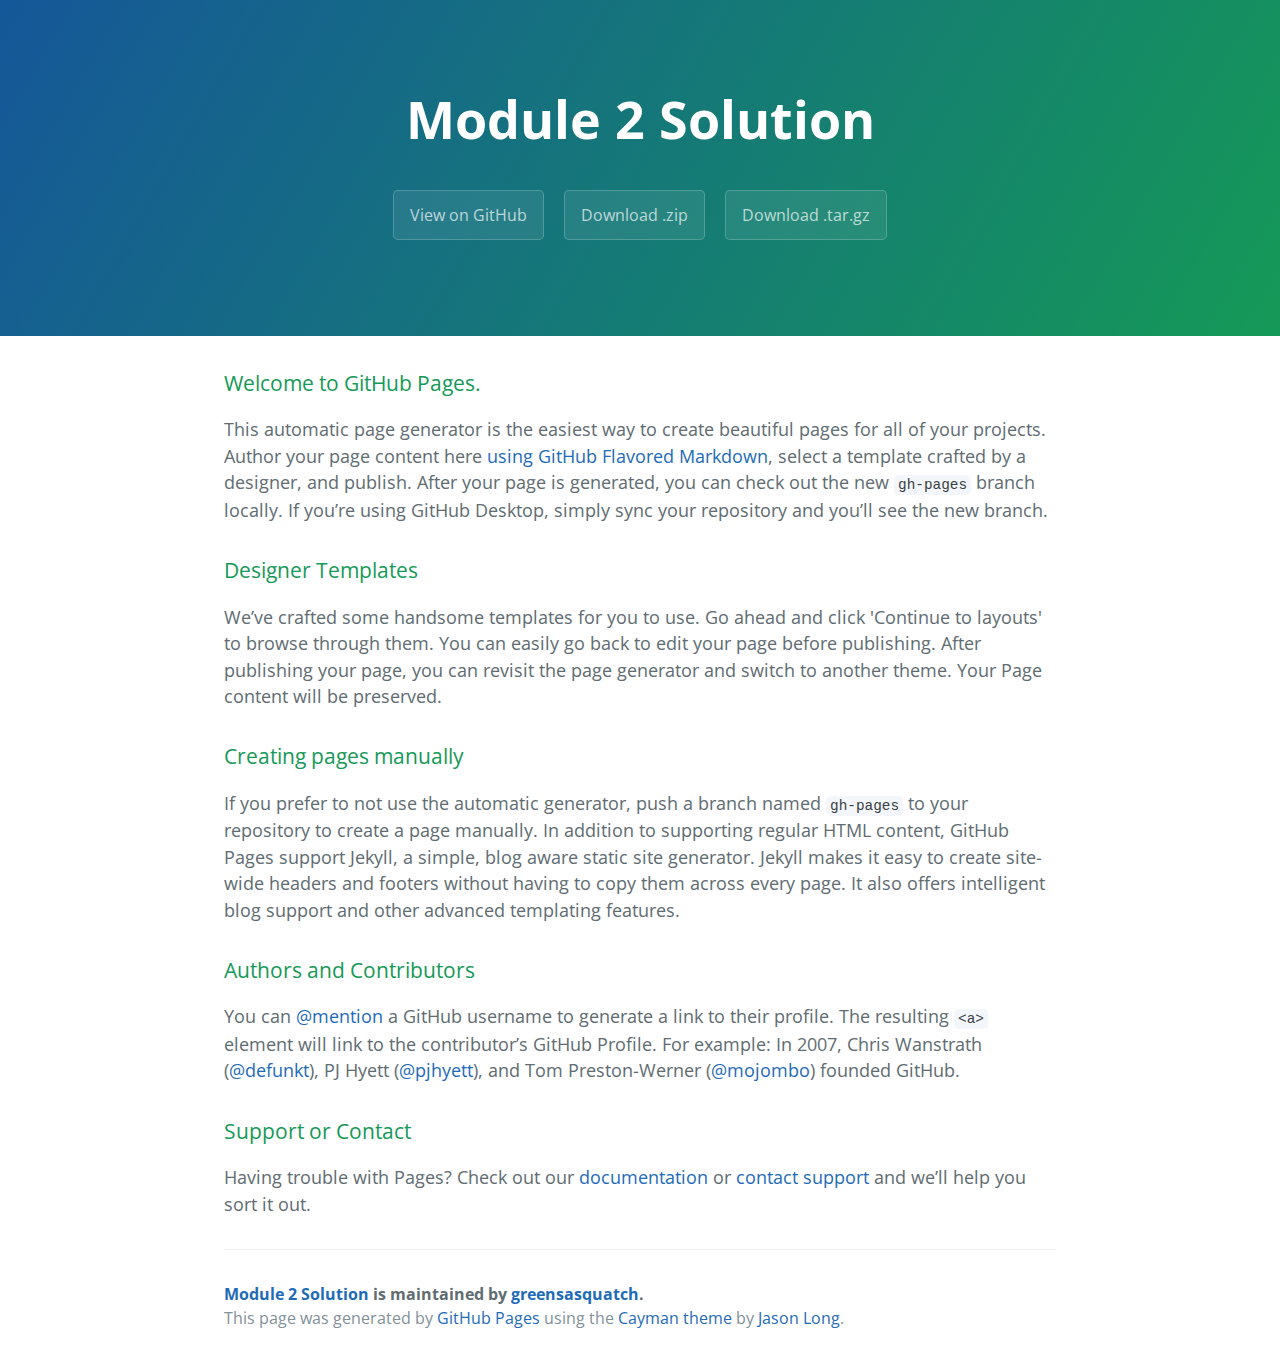
<file: index.html>
<!DOCTYPE html>
<html lang="en-us">
  <head>
    <meta charset="UTF-8">
    <title>Module 2 Solution by greensasquatch</title>
    <meta name="viewport" content="width=device-width, initial-scale=1">
    <link rel="stylesheet" type="text/css" href="stylesheets/normalize.css" media="screen">
    <link href='https://fonts.googleapis.com/css?family=Open+Sans:400,700' rel='stylesheet' type='text/css'>
    <link rel="stylesheet" type="text/css" href="stylesheets/stylesheet.css" media="screen">
    <link rel="stylesheet" type="text/css" href="stylesheets/github-light.css" media="screen">
  </head>
  <body>
    <section class="page-header">
      <h1 class="project-name">Module 2 Solution</h1>
      <h2 class="project-tagline"></h2>
      <a href="https://github.com/greensasquatch/html_assign" class="btn">View on GitHub</a>
      <a href="https://github.com/greensasquatch/html_assign/zipball/master" class="btn">Download .zip</a>
      <a href="https://github.com/greensasquatch/html_assign/tarball/master" class="btn">Download .tar.gz</a>
    </section>

    <section class="main-content">
      <h3>
<a id="welcome-to-github-pages" class="anchor" href="#welcome-to-github-pages" aria-hidden="true"><span aria-hidden="true" class="octicon octicon-link"></span></a>Welcome to GitHub Pages.</h3>

<p>This automatic page generator is the easiest way to create beautiful pages for all of your projects. Author your page content here <a href="https://guides.github.com/features/mastering-markdown/">using GitHub Flavored Markdown</a>, select a template crafted by a designer, and publish. After your page is generated, you can check out the new <code>gh-pages</code> branch locally. If you’re using GitHub Desktop, simply sync your repository and you’ll see the new branch.</p>

<h3>
<a id="designer-templates" class="anchor" href="#designer-templates" aria-hidden="true"><span aria-hidden="true" class="octicon octicon-link"></span></a>Designer Templates</h3>

<p>We’ve crafted some handsome templates for you to use. Go ahead and click 'Continue to layouts' to browse through them. You can easily go back to edit your page before publishing. After publishing your page, you can revisit the page generator and switch to another theme. Your Page content will be preserved.</p>

<h3>
<a id="creating-pages-manually" class="anchor" href="#creating-pages-manually" aria-hidden="true"><span aria-hidden="true" class="octicon octicon-link"></span></a>Creating pages manually</h3>

<p>If you prefer to not use the automatic generator, push a branch named <code>gh-pages</code> to your repository to create a page manually. In addition to supporting regular HTML content, GitHub Pages support Jekyll, a simple, blog aware static site generator. Jekyll makes it easy to create site-wide headers and footers without having to copy them across every page. It also offers intelligent blog support and other advanced templating features.</p>

<h3>
<a id="authors-and-contributors" class="anchor" href="#authors-and-contributors" aria-hidden="true"><span aria-hidden="true" class="octicon octicon-link"></span></a>Authors and Contributors</h3>

<p>You can <a href="https://help.github.com/articles/basic-writing-and-formatting-syntax/#mentioning-users-and-teams" class="user-mention">@mention</a> a GitHub username to generate a link to their profile. The resulting <code>&lt;a&gt;</code> element will link to the contributor’s GitHub Profile. For example: In 2007, Chris Wanstrath (<a href="https://github.com/defunkt" class="user-mention">@defunkt</a>), PJ Hyett (<a href="https://github.com/pjhyett" class="user-mention">@pjhyett</a>), and Tom Preston-Werner (<a href="https://github.com/mojombo" class="user-mention">@mojombo</a>) founded GitHub.</p>

<h3>
<a id="support-or-contact" class="anchor" href="#support-or-contact" aria-hidden="true"><span aria-hidden="true" class="octicon octicon-link"></span></a>Support or Contact</h3>

<p>Having trouble with Pages? Check out our <a href="https://help.github.com/pages">documentation</a> or <a href="https://github.com/contact">contact support</a> and we’ll help you sort it out.</p>

      <footer class="site-footer">
        <span class="site-footer-owner"><a href="https://github.com/greensasquatch/html_assign">Module 2 Solution</a> is maintained by <a href="https://github.com/greensasquatch">greensasquatch</a>.</span>

        <span class="site-footer-credits">This page was generated by <a href="https://pages.github.com">GitHub Pages</a> using the <a href="https://github.com/jasonlong/cayman-theme">Cayman theme</a> by <a href="https://twitter.com/jasonlong">Jason Long</a>.</span>
      </footer>

    </section>

  
  </body>
</html>
</file>
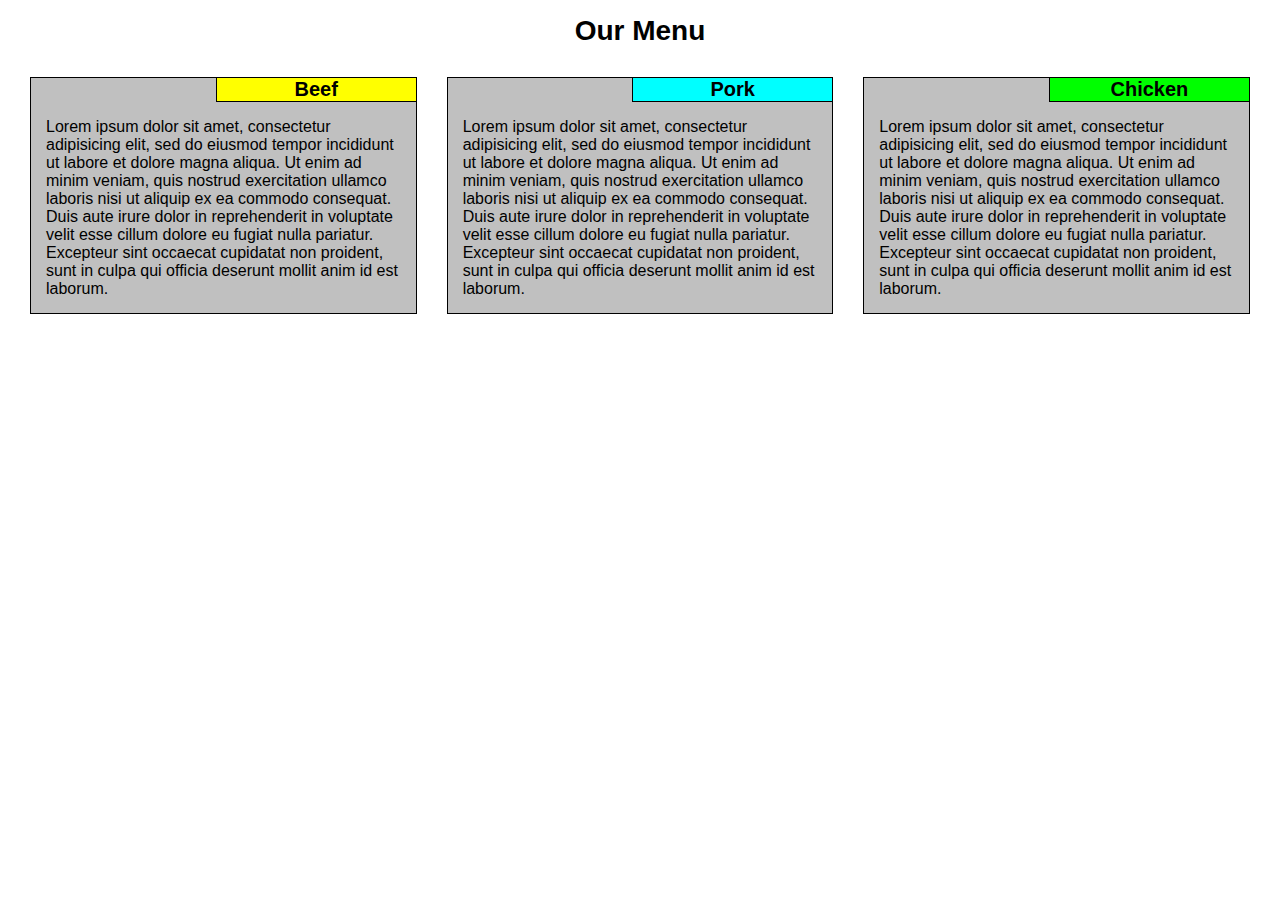
<file: assign2/index.html>
<!DOCTYPE html>
<html>
<head>
<meta charset="utf-8">
<meta name="viewport" content="width=device-width, initial-scale=1">
<title>Assignment # 2</title>
<link rel="stylesheet" href="css/style.css">
</head>
<body>
<h1>Our Menu</h1>

<div class="row">

  <div class="col-lg-4 col-md-6 col-sm-12">
  <div class="section">
    <h2 id="beef">Beef</h2>
    <p>Lorem ipsum dolor sit amet, consectetur adipisicing elit, sed do eiusmod
  tempor incididunt ut labore et dolore magna aliqua. Ut enim ad minim veniam,
  quis nostrud exercitation ullamco laboris nisi ut aliquip ex ea commodo
  consequat. Duis aute irure dolor in reprehenderit in voluptate velit esse
  cillum dolore eu fugiat nulla pariatur. Excepteur sint occaecat cupidatat non
  proident, sunt in culpa qui officia deserunt mollit anim id est laborum.</p></div></div>
  <div class="col-lg-4 col-md-6 col-sm-12">
  <div class="section">
    <h2 id="pork">Pork</h2>
    <p>Lorem ipsum dolor sit amet, consectetur adipisicing elit, sed do eiusmod
  tempor incididunt ut labore et dolore magna aliqua. Ut enim ad minim veniam,
  quis nostrud exercitation ullamco laboris nisi ut aliquip ex ea commodo
  consequat. Duis aute irure dolor in reprehenderit in voluptate velit esse
  cillum dolore eu fugiat nulla pariatur. Excepteur sint occaecat cupidatat non
  proident, sunt in culpa qui officia deserunt mollit anim id est laborum.</p></div></div>
  <div class="col-lg-4 col-md-12 col-sm-12">
  <div class="section">
    <h2 id="chicken">Chicken</h2>
    <p>Lorem ipsum dolor sit amet, consectetur adipisicing elit, sed do eiusmod
  tempor incididunt ut labore et dolore magna aliqua. Ut enim ad minim veniam,
  quis nostrud exercitation ullamco laboris nisi ut aliquip ex ea commodo
  consequat. Duis aute irure dolor in reprehenderit in voluptate velit esse
  cillum dolore eu fugiat nulla pariatur. Excepteur sint occaecat cupidatat non
  proident, sunt in culpa qui officia deserunt mollit anim id est laborum.</p></div></div>
</div>

</body>
</html>
</file>
<file: stylesheets/stylesheet.css>
* {
  box-sizing: border-box; }

body {
  padding: 0;
  margin: 0;
  font-family: "Open Sans", "Helvetica Neue", Helvetica, Arial, sans-serif;
  font-size: 16px;
  line-height: 1.5;
  color: #606c71; }

a {
  color: #1e6bb8;
  text-decoration: none; }
  a:hover {
    text-decoration: underline; }

.btn {
  display: inline-block;
  margin-bottom: 1rem;
  color: rgba(255, 255, 255, 0.7);
  background-color: rgba(255, 255, 255, 0.08);
  border-color: rgba(255, 255, 255, 0.2);
  border-style: solid;
  border-width: 1px;
  border-radius: 0.3rem;
  transition: color 0.2s, background-color 0.2s, border-color 0.2s; }
  .btn + .btn {
    margin-left: 1rem; }

.btn:hover {
  color: rgba(255, 255, 255, 0.8);
  text-decoration: none;
  background-color: rgba(255, 255, 255, 0.2);
  border-color: rgba(255, 255, 255, 0.3); }

@media screen and (min-width: 64em) {
  .btn {
    padding: 0.75rem 1rem; } }

@media screen and (min-width: 42em) and (max-width: 64em) {
  .btn {
    padding: 0.6rem 0.9rem;
    font-size: 0.9rem; } }

@media screen and (max-width: 42em) {
  .btn {
    display: block;
    width: 100%;
    padding: 0.75rem;
    font-size: 0.9rem; }
    .btn + .btn {
      margin-top: 1rem;
      margin-left: 0; } }

.page-header {
  color: #fff;
  text-align: center;
  background-color: #159957;
  background-image: linear-gradient(120deg, #155799, #159957); }

@media screen and (min-width: 64em) {
  .page-header {
    padding: 5rem 6rem; } }

@media screen and (min-width: 42em) and (max-width: 64em) {
  .page-header {
    padding: 3rem 4rem; } }

@media screen and (max-width: 42em) {
  .page-header {
    padding: 2rem 1rem; } }

.project-name {
  margin-top: 0;
  margin-bottom: 0.1rem; }

@media screen and (min-width: 64em) {
  .project-name {
    font-size: 3.25rem; } }

@media screen and (min-width: 42em) and (max-width: 64em) {
  .project-name {
    font-size: 2.25rem; } }

@media screen and (max-width: 42em) {
  .project-name {
    font-size: 1.75rem; } }

.project-tagline {
  margin-bottom: 2rem;
  font-weight: normal;
  opacity: 0.7; }

@media screen and (min-width: 64em) {
  .project-tagline {
    font-size: 1.25rem; } }

@media screen and (min-width: 42em) and (max-width: 64em) {
  .project-tagline {
    font-size: 1.15rem; } }

@media screen and (max-width: 42em) {
  .project-tagline {
    font-size: 1rem; } }

.main-content :first-child {
  margin-top: 0; }
.main-content img {
  max-width: 100%; }
.main-content h1, .main-content h2, .main-content h3, .main-content h4, .main-content h5, .main-content h6 {
  margin-top: 2rem;
  margin-bottom: 1rem;
  font-weight: normal;
  color: #159957; }
.main-content p {
  margin-bottom: 1em; }
.main-content code {
  padding: 2px 4px;
  font-family: Consolas, "Liberation Mono", Menlo, Courier, monospace;
  font-size: 0.9rem;
  color: #383e41;
  background-color: #f3f6fa;
  border-radius: 0.3rem; }
.main-content pre {
  padding: 0.8rem;
  margin-top: 0;
  margin-bottom: 1rem;
  font: 1rem Consolas, "Liberation Mono", Menlo, Courier, monospace;
  color: #567482;
  word-wrap: normal;
  background-color: #f3f6fa;
  border: solid 1px #dce6f0;
  border-radius: 0.3rem; }
  .main-content pre > code {
    padding: 0;
    margin: 0;
    font-size: 0.9rem;
    color: #567482;
    word-break: normal;
    white-space: pre;
    background: transparent;
    border: 0; }
.main-content .highlight {
  margin-bottom: 1rem; }
  .main-content .highlight pre {
    margin-bottom: 0;
    word-break: normal; }
.main-content .highlight pre, .main-content pre {
  padding: 0.8rem;
  overflow: auto;
  font-size: 0.9rem;
  line-height: 1.45;
  border-radius: 0.3rem; }
.main-content pre code, .main-content pre tt {
  display: inline;
  max-width: initial;
  padding: 0;
  margin: 0;
  overflow: initial;
  line-height: inherit;
  word-wrap: normal;
  background-color: transparent;
  border: 0; }
  .main-content pre code:before, .main-content pre code:after, .main-content pre tt:before, .main-content pre tt:after {
    content: normal; }
.main-content ul, .main-content ol {
  margin-top: 0; }
.main-content blockquote {
  padding: 0 1rem;
  margin-left: 0;
  color: #819198;
  border-left: 0.3rem solid #dce6f0; }
  .main-content blockquote > :first-child {
    margin-top: 0; }
  .main-content blockquote > :last-child {
    margin-bottom: 0; }
.main-content table {
  display: block;
  width: 100%;
  overflow: auto;
  word-break: normal;
  word-break: keep-all; }
  .main-content table th {
    font-weight: bold; }
  .main-content table th, .main-content table td {
    padding: 0.5rem 1rem;
    border: 1px solid #e9ebec; }
.main-content dl {
  padding: 0; }
  .main-content dl dt {
    padding: 0;
    margin-top: 1rem;
    font-size: 1rem;
    font-weight: bold; }
  .main-content dl dd {
    padding: 0;
    margin-bottom: 1rem; }
.main-content hr {
  height: 2px;
  padding: 0;
  margin: 1rem 0;
  background-color: #eff0f1;
  border: 0; }

@media screen and (min-width: 64em) {
  .main-content {
    max-width: 64rem;
    padding: 2rem 6rem;
    margin: 0 auto;
    font-size: 1.1rem; } }

@media screen and (min-width: 42em) and (max-width: 64em) {
  .main-content {
    padding: 2rem 4rem;
    font-size: 1.1rem; } }

@media screen and (max-width: 42em) {
  .main-content {
    padding: 2rem 1rem;
    font-size: 1rem; } }

.site-footer {
  padding-top: 2rem;
  margin-top: 2rem;
  border-top: solid 1px #eff0f1; }

.site-footer-owner {
  display: block;
  font-weight: bold; }

.site-footer-credits {
  color: #819198; }

@media screen and (min-width: 64em) {
  .site-footer {
    font-size: 1rem; } }

@media screen and (min-width: 42em) and (max-width: 64em) {
  .site-footer {
    font-size: 1rem; } }

@media screen and (max-width: 42em) {
  .site-footer {
    font-size: 0.9rem; } }
</file>
<file: stylesheets/github-light.css>
/*
The MIT License (MIT)

Copyright (c) 2015 GitHub, Inc.

Permission is hereby granted, free of charge, to any person obtaining a copy
of this software and associated documentation files (the "Software"), to deal
in the Software without restriction, including without limitation the rights
to use, copy, modify, merge, publish, distribute, sublicense, and/or sell
copies of the Software, and to permit persons to whom the Software is
furnished to do so, subject to the following conditions:

The above copyright notice and this permission notice shall be included in all
copies or substantial portions of the Software.

THE SOFTWARE IS PROVIDED "AS IS", WITHOUT WARRANTY OF ANY KIND, EXPRESS OR
IMPLIED, INCLUDING BUT NOT LIMITED TO THE WARRANTIES OF MERCHANTABILITY,
FITNESS FOR A PARTICULAR PURPOSE AND NONINFRINGEMENT. IN NO EVENT SHALL THE
AUTHORS OR COPYRIGHT HOLDERS BE LIABLE FOR ANY CLAIM, DAMAGES OR OTHER
LIABILITY, WHETHER IN AN ACTION OF CONTRACT, TORT OR OTHERWISE, ARISING FROM,
OUT OF OR IN CONNECTION WITH THE SOFTWARE OR THE USE OR OTHER DEALINGS IN THE
SOFTWARE.

*/

.pl-c /* comment */ {
  color: #969896;
}

.pl-c1      /* constant, markup.raw, meta.diff.header, meta.module-reference, meta.property-name, support, support.constant, support.variable, variable.other.constant */,
.pl-s .pl-v /* string variable */ {
  color: #0086b3;
}

.pl-e  /* entity */,
.pl-en /* entity.name */ {
  color: #795da3;
}

.pl-s .pl-s1 /* string source */,
.pl-smi      /* storage.modifier.import, storage.modifier.package, storage.type.java, variable.other, variable.parameter.function */ {
  color: #333;
}

.pl-ent /* entity.name.tag */ {
  color: #63a35c;
}

.pl-k /* keyword, storage, storage.type */ {
  color: #a71d5d;
}

.pl-pds              /* punctuation.definition.string, string.regexp.character-class */,
.pl-s                /* string */,
.pl-s .pl-pse .pl-s1 /* string punctuation.section.embedded source */,
.pl-sr               /* string.regexp */,
.pl-sr .pl-cce       /* string.regexp constant.character.escape */,
.pl-sr .pl-sra       /* string.regexp string.regexp.arbitrary-repitition */,
.pl-sr .pl-sre       /* string.regexp source.ruby.embedded */ {
  color: #183691;
}

.pl-v /* variable */ {
  color: #ed6a43;
}

.pl-id /* invalid.deprecated */ {
  color: #b52a1d;
}

.pl-ii /* invalid.illegal */ {
  background-color: #b52a1d;
  color: #f8f8f8;
}

.pl-sr .pl-cce /* string.regexp constant.character.escape */ {
  color: #63a35c;
  font-weight: bold;
}

.pl-ml /* markup.list */ {
  color: #693a17;
}

.pl-mh        /* markup.heading */,
.pl-mh .pl-en /* markup.heading entity.name */,
.pl-ms        /* meta.separator */ {
  color: #1d3e81;
  font-weight: bold;
}

.pl-mq /* markup.quote */ {
  color: #008080;
}

.pl-mi /* markup.italic */ {
  color: #333;
  font-style: italic;
}

.pl-mb /* markup.bold */ {
  color: #333;
  font-weight: bold;
}

.pl-md /* markup.deleted, meta.diff.header.from-file */ {
  background-color: #ffecec;
  color: #bd2c00;
}

.pl-mi1 /* markup.inserted, meta.diff.header.to-file */ {
  background-color: #eaffea;
  color: #55a532;
}

.pl-mdr /* meta.diff.range */ {
  color: #795da3;
  font-weight: bold;
}

.pl-mo /* meta.output */ {
  color: #1d3e81;
}
</file>
<file: assign2/css/style.css>
/********** Base styles **********/
* {
  padding:0px;
  margin:0px;
  box-sizing: border-box;
  font-family: Arial, Helvetica, sans-serif;
}

body {
  padding:15px;
}

h1 {
  text-align: center;
  font-size: 175%;
  margin-bottom: 15px;
}

h2 {
  position: absolute;
  top: 0px;
  right:0px;
  text-align: center;
  background-color: gray;
  font-size: 125%;
  border-left: 1px black solid;
  border-bottom: 1px black solid;
  width: 200px;
}

#beef {
  background-color: yellow;
}
#chicken {
  background-color: lime;
}
#pork {
  background-color: aqua;
}

.section {
  position: relative;
  background-color: silver;
  margin: 15px;
  padding-top: 40px;
  padding-left:15px;
  padding-right: 15px;
  padding-bottom: 15px;
  border: 1px black solid;

}

/* Simple Responsive Framework. */
.row {
  width: 100%;
  margin: 0;
  padding: 0;
}

/********** Desktop devices only **********/
@media (min-width: 992px) {
 .col-lg-1, .col-lg-2, .col-lg-3, .col-lg-4, .col-lg-5, .col-lg-6, .col-lg-7, .col-lg-8, .col-lg-9, .col-lg-10, .col-lg-11, .col-lg-12 {
    float: left;
  }
  .col-lg-1 {
    width: 8.33%;
  }
  .col-lg-2 {
    width: 16.66%;
  }
  .col-lg-3 {
    width: 25%;
  }
  .col-lg-4 {
    width: 33.33%;
  }
  .col-lg-5 {
    width: 41.66%;
  }
  .col-lg-6 {
    width: 50%;
  }
  .col-lg-7 {
    width: 58.33%;
  }
  .col-lg-8 {
    width: 66.66%;
  }
  .col-lg-9 {
    width: 74.99%;
  }
  .col-lg-10 {
    width: 83.33%;
  }
  .col-lg-11 {
    width: 91.66%;
  }
  .col-lg-12 {
    width: 100%;
  }
}

/********** Tablet devices only **********/
@media (min-width: 768px) and (max-width: 991px) {
   .col-md-1, .col-md-2, .col-md-3, .col-md-4, .col-md-5, .col-md-6, .col-md-7, .col-md-8, .col-md-9, .col-md-10, .col-md-11, .col-md-12 {
    float: left;
  }
  .col-md-1 {
    width: 8.33%;
  }
  .col-md-2 {
    width: 16.66%;
  }
  .col-md-3 {
    width: 25%;
  }
  .col-md-4 {
    width: 33.33%;
  }
  .col-md-5 {
    width: 41.66%;
  }
  .col-md-6 {
    width: 50%;
  }
  .col-md-7 {
    width: 58.33%;
  }
  .col-md-8 {
    width: 66.66%;
  }
  .col-md-9 {
    width: 74.99%;
  }
  .col-md-10 {
    width: 83.33%;
  }
  .col-md-11 {
    width: 91.66%;
  }
  .col-md-12 {
    width: 100%;
  }
}

/********** Mobile devices only **********/
@media (max-width: 767px) {
 .col-sm-1, .col-sm-2, .col-sm-3, .col-sm-4, .col-sm-5, .col-sm-6, .col-sm-7, .col-sm-8, .col-sm-9, .col-sm-10, .col-sm-11, .col-sm-12 {
    float: left;
  }
  .col-sm-1 {
    width: 8.33%;
  }
  .col-sm-2 {
    width: 16.66%;
  }
  .col-sm-3 {
    width: 25%;
  }
  .col-sm-4 {
    width: 33.33%;
  }
  .col-sm-5 {
    width: 41.66%;
  }
  .col-sm-6 {
    width: 50%;
  }
  .col-sm-7 {
    width: 58.33%;
  }
  .col-sm-8 {
    width: 66.66%;
  }
  .col-sm-9 {
    width: 74.99%;
  }
  .col-sm-10 {
    width: 83.33%;
  }
  .col-sm-11 {
    width: 91.66%;
  }
  .col-sm-12 {
    width: 100%;
  }

}
</file>
